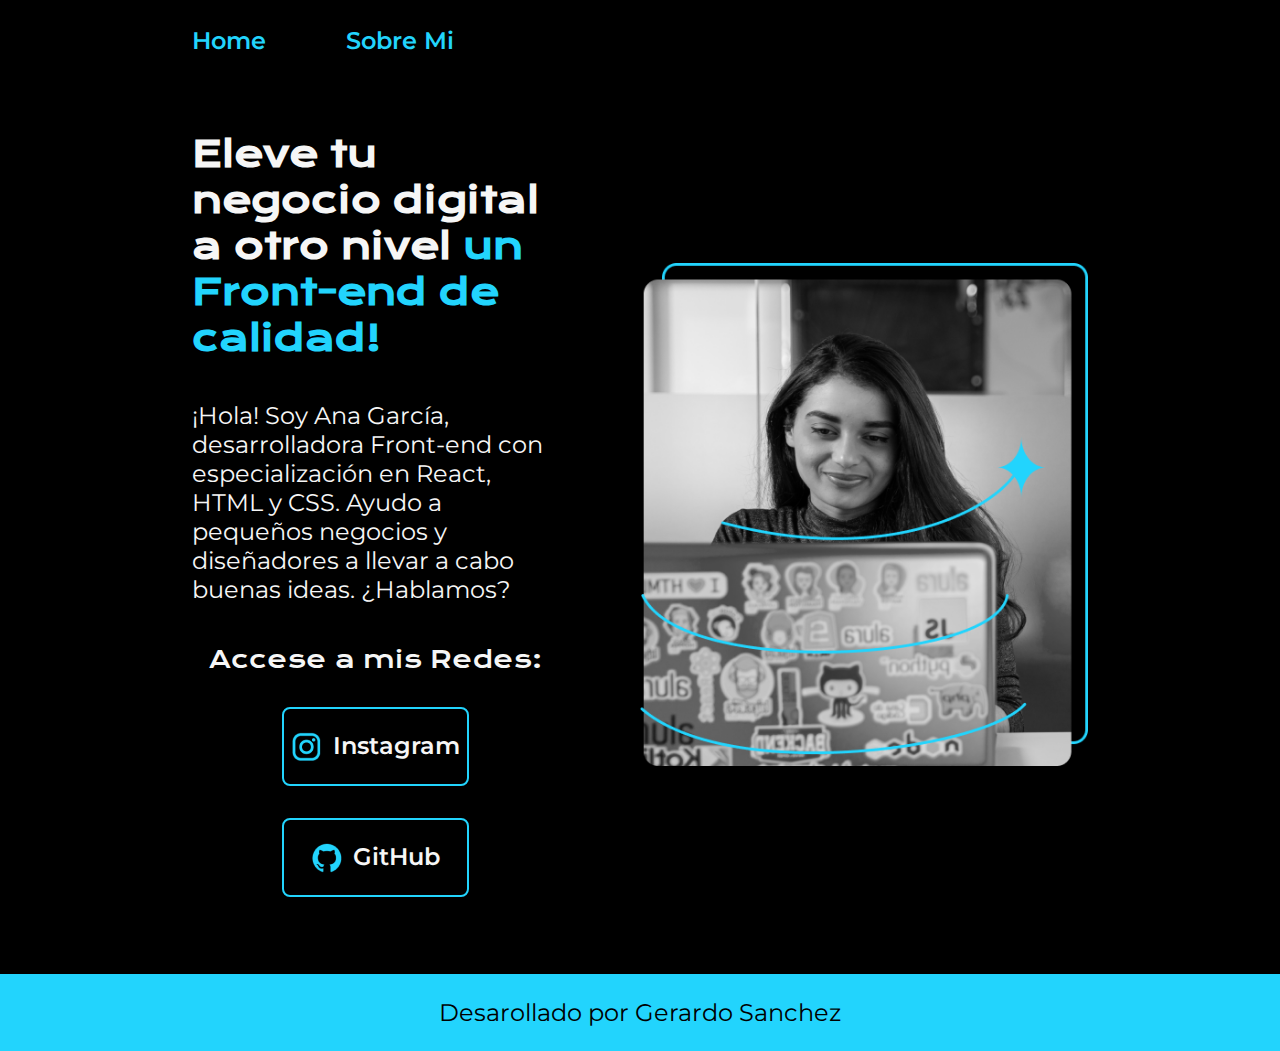
<file: index.html>
<!DOCTYPE html>
<html lang="en">
<head>
    <meta charset="UTF-8">
    <meta name="viewport" content="width=device-width, initial-scale=1.0">
    <title>Portafolio</title>
    <link rel="stylesheet" href="./styles/style.css">
</head>
<body>
    <header class="header">

        <nav class="header_menu">
            <a class="header_menu_link" href="./index.html">Home</a>
            <a class="header_menu_link" href="about.html">Sobre Mi</a>
        </nav>

    </header>
    <main class="presentation">
        <section class="presentation_content">

            <h1 class="presentation_content_title">Eleve tu negocio digital a otro nivel <strong class="title_destaque">un Front-end de 
                calidad!</strong>
            </h1>
            <p class="presentation_content_text">
                ¡Hola! Soy Ana García, desarrolladora Front-end con 
                especialización en React, HTML y CSS. Ayudo a pequeños 
                negocios y diseñadores a llevar a cabo buenas ideas. ¿Hablamos?
    
            </p>
    
            <div class="presentation_link">
                <h2 class="presentation_link_subtitle">Accese a mis Redes:</h2>
                <a class="presentation_link_a" href="https://www.instagram.com/">
                    <img src="./assets/instagram.png" alt="imddeinstagram">
                    Instagram
                </a>
                <a class="presentation_link_a" href="https://github.com/">
                    <img src="./assets/github.png" alt="imgdegithub">
                    GitHub
                </a>
            </div>
            
            
        </section>
        
        <img class="presentation_image" src="./assets/Imagen.png" alt="Imagen de Ana Garcia trabajando">

    </main>
    <footer class="footer">
        <p>Desarollado por Gerardo Sanchez</p>
    </footer>
</body>
</html>
</file>
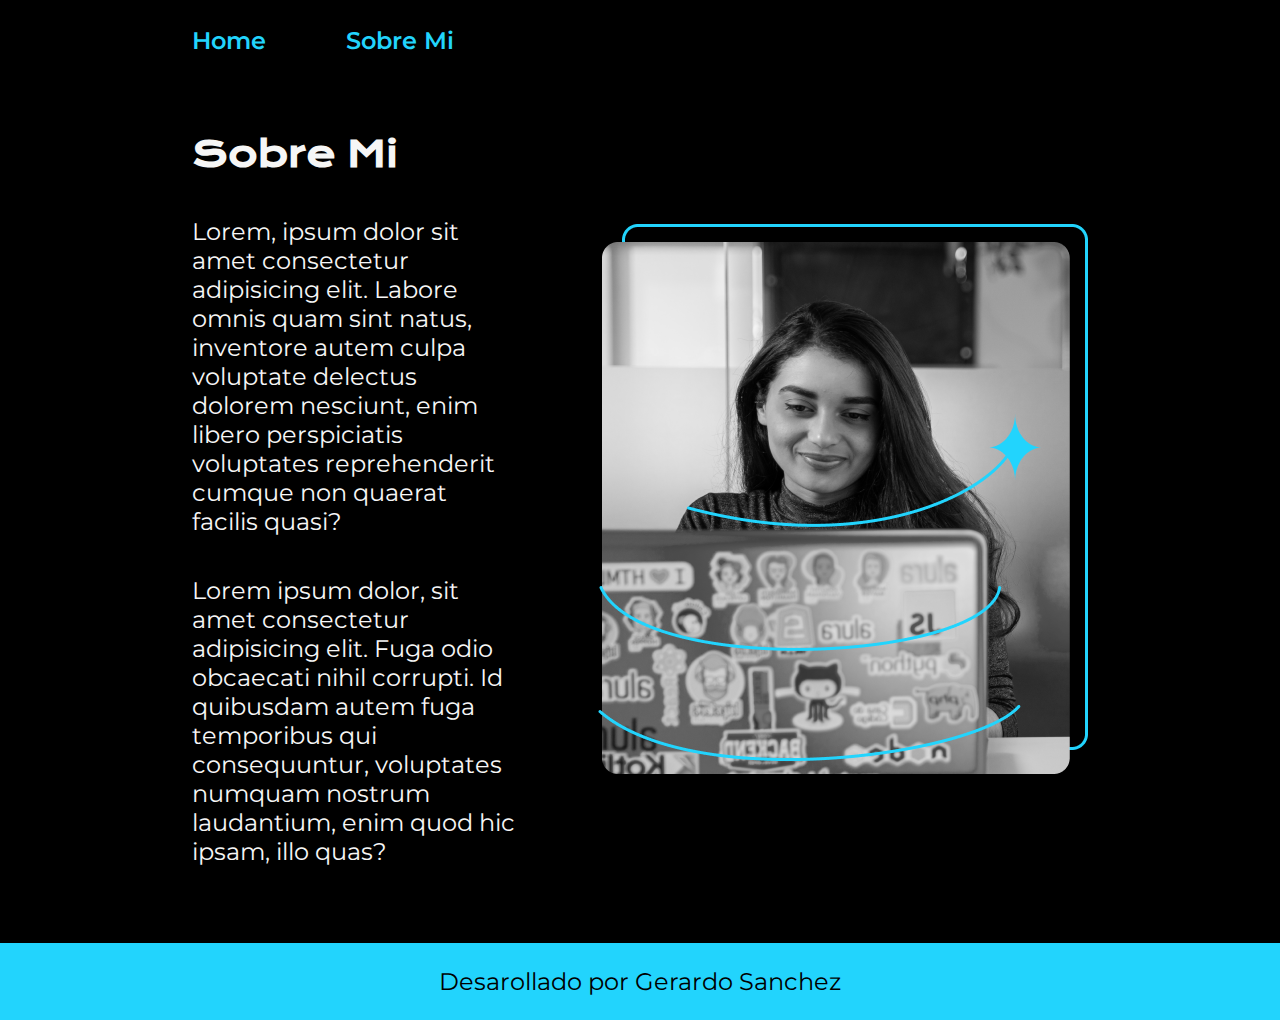
<file: about.html>
<!DOCTYPE html>
<html lang="en">
<head>
    <meta charset="UTF-8">
    <meta name="viewport" content="width=device-width, initial-scale=1.0">
    <title>Sobre Mi</title>
    <link rel="stylesheet" href="./styles/style.css">

</head>
<body>
    <header class="header">

        <nav class="header_menu">
            <a class="header_menu_link" href="./index.html">Home</a>
            <a class="header_menu_link" href="about.html">Sobre Mi</a>
        </nav>

    </header>
    <main class="presentation">
        <section class="presentation_content">
            <h1 class="presentation_content_title">Sobre Mi</h1>
            <p class="presentation_content_text">Lorem, ipsum dolor sit amet consectetur adipisicing elit. Labore omnis quam sint natus, inventore autem culpa voluptate delectus dolorem nesciunt, enim libero perspiciatis voluptates reprehenderit cumque non quaerat facilis quasi?</p>
            <p class="presentation_content_text">Lorem ipsum dolor, sit amet consectetur adipisicing elit. Fuga odio obcaecati nihil corrupti. Id quibusdam autem fuga temporibus qui consequuntur, voluptates numquam nostrum laudantium, enim quod hic ipsam, illo quas?</p>
        
        </section>
        <img src="./assets/Imagen.png" alt="Imagen de Ana Garcia trabajando">
    </main>
    <footer class="footer">
        <p>Desarollado por Gerardo Sanchez</p>
    </footer>
</body>
</html>
</file>
<file: styles/style.css>
@import url('https://fonts.googleapis.com/css2?family=Krona+One&family=Montserrat:ital,wght@0,100..900;1,100..900&display=swap');

/*Variables*/
:root{

    --primary-color: #000000;
    --secondary-color: #F6F6F6;
    --thirt-color: #22D4FD;
    --colot-hover: #272727;

    --font-montserrat: "Montserrat", sans-serif;
    --font-Krona: "Krona One", sans-serif;

}


* {
    padding: 0;
    margin: 0;
}
body{
    background-color: var(--primary-color);
    color: var(--secondary-color);
    box-sizing: border-box;
}

.header{
    padding: 2% 0% 0% 15%;
}


.header_menu{
    display: flex;
    gap: 80px;

}

.header_menu_link{
    font-family: var(--font-montserrat);
    font-size: 1.5rem;
    font-weight: 600;
    color:var(--thirt-color);
    text-decoration: none;
}


.presentation{
    display: flex;
    align-items: center;
    padding: 6% 15%;
    justify-content: space-between;
    gap: 82px;
}

.presentation_content{
    width: 50%;
    display: flex;
    flex-direction: column;
    gap: 40px;
}

.presentation_content_title{
    font-size: 2.25rem;
    font-family: var(--font-Krona);
    /*font-weight: 400;
    font-style: normal;*/
}

.title_destaque{
    color: var(--thirt-color);
}

.presentation_content_text{
    font-family: var(--font-montserrat);
    font-size:1.5rem;
}

.presentation_link{
    display: flex;
    justify-content: space-between;
    flex-direction: column;
    align-items: center;
    gap: 32px;
}

.presentation_link_subtitle{
    font-family: var(--font-Krona);
    font-size: 1.5rem;
    font-weight: 400;
}

.presentation_link_a{
    width: 50%;
    text-align: center;
    padding: 21.5px 0px;
    border-radius: 8px;
    font-family: var(--font-montserrat);
    font-size: 1.5rem;
    font-weight: 600;
    text-decoration: none;
    color: var(--secondary-color);
    border: 2px solid var(--thirt-color);
    display: flex;
    justify-content: center;
    gap: 10px;

}

.presentation_link_a:hover{

    background-color: var(--colot-hover);
}

.presentation_image{
    width: 50%;
}
.footer{
    background-color: var(--thirt-color);
    padding: 1.5rem;
    color: var(--primary-color);
    text-align: center;
    font-family: var(--font-montserrat);
    font-size: 1.5rem;
    font-weight: 400;

}


@media (max-width: 1200px){

    .header{
        padding: 10%;
    }

    .header_menu{
        justify-content: center;
    }
    .presentation{
        flex-direction: column-reverse;
        padding: 5%;
    }

    .presentation_content{
        width: auto;
    }
}
</file>
